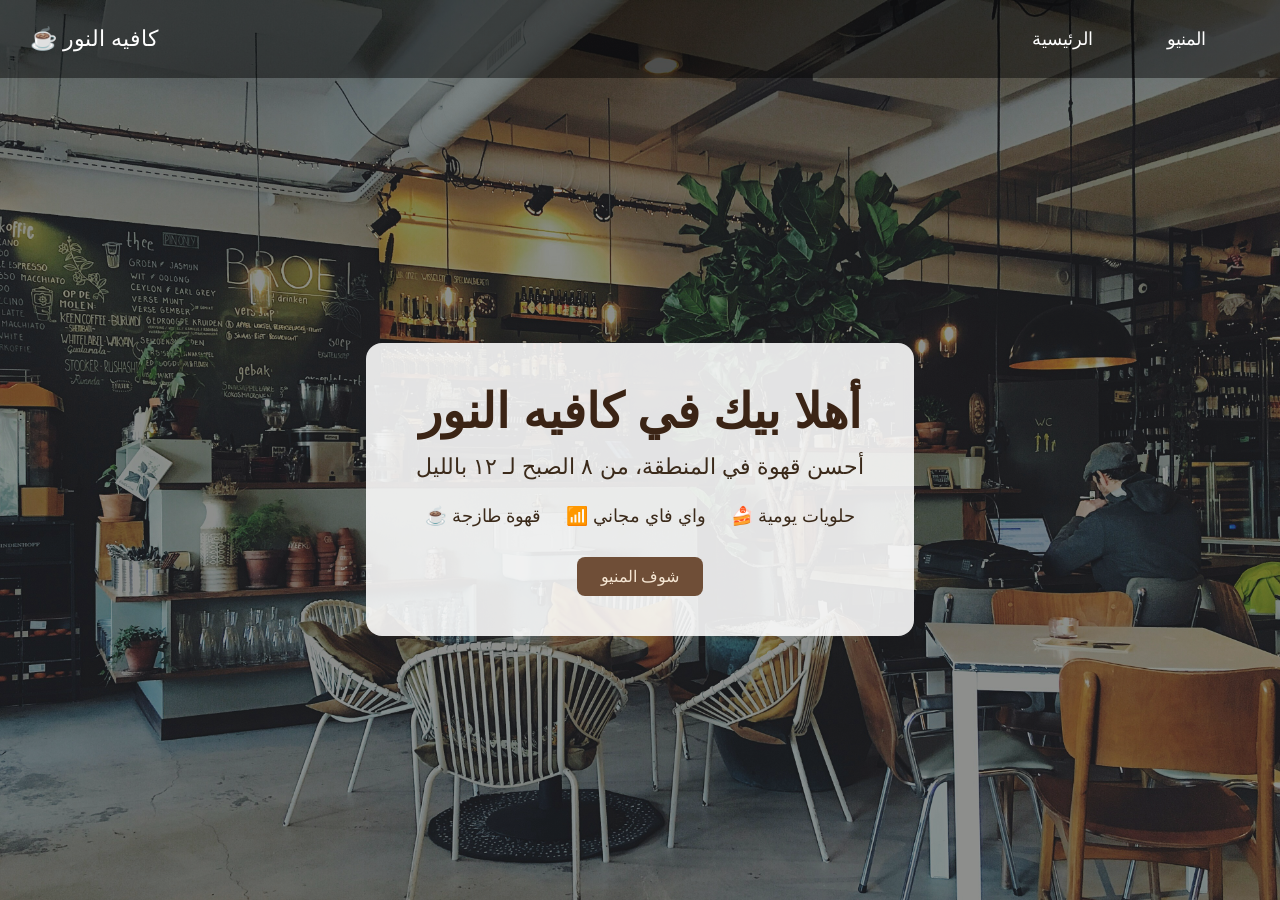
<file: index.html>
<!DOCTYPE html>
<html>
<head>
    <title>كافيه النور</title>
    <link rel="stylesheet" href="style.css">
    <meta name="viewport" content="width=device-width, initial-scale=1.0">
</head>
<body>
  <div class="hero">
    <nav class="nav">
      <span>☕ كافيه النور</span>
      <div>
        <a href="index.html">الرئيسية</a>
        <a href="menu.html">المنيو</a>
      </div>
    </nav>
    <div class="box">
      <h1>أهلا بيك في كافيه النور</h1>
      <p>أحسن قهوة في المنطقة، من ٨ الصبح لـ ١٢ بالليل</p>
      <div class="features">
        <span>☕ قهوة طازجة</span>
        <span>📶 واي فاي مجاني</span>
        <span>🍰 حلويات يومية</span>
      </div>
      <a href="menu.html">شوف المنيو</a>
    </div>
  </div>
</body>
</html>
</file>
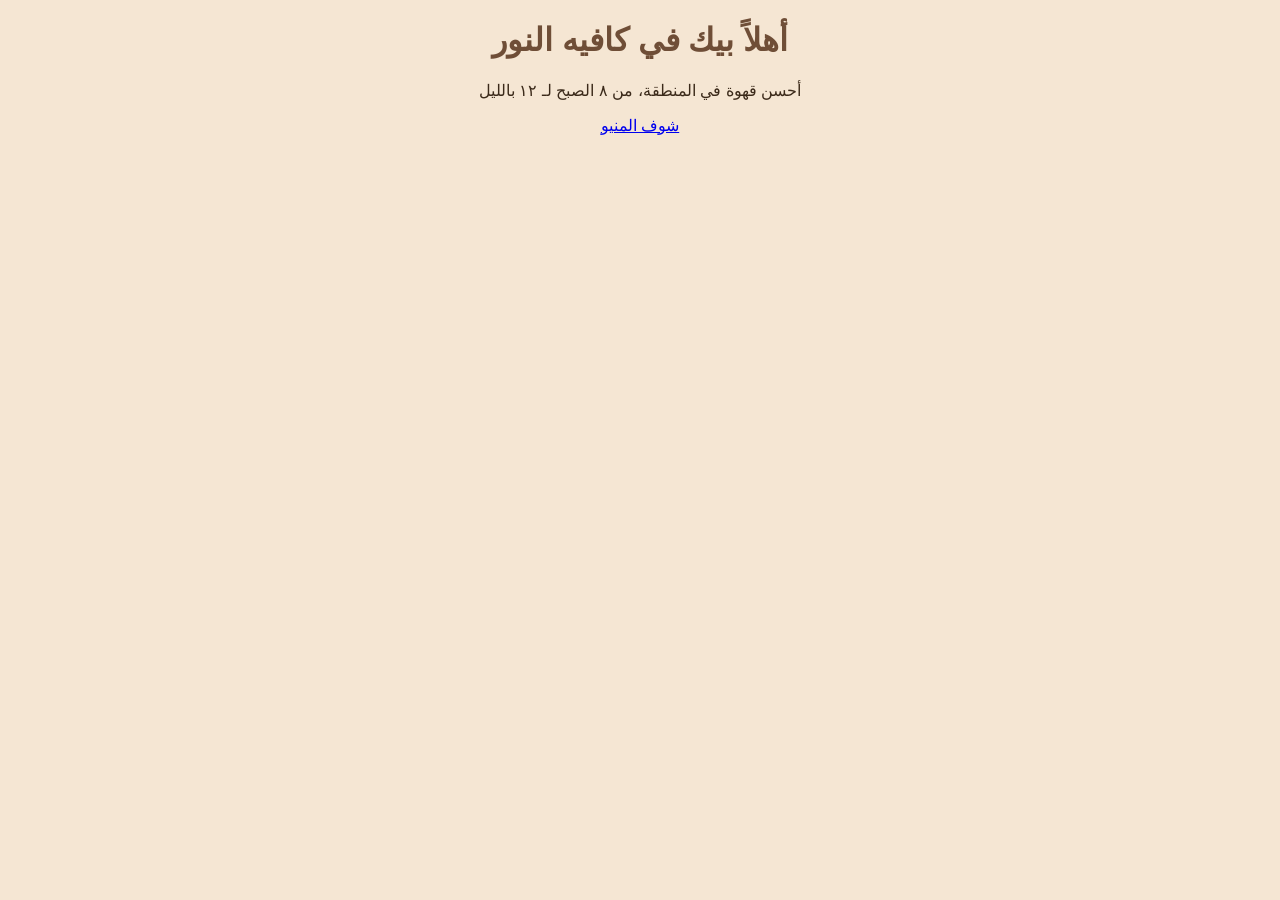
<file: كافيه/index.html>
<!DOCTYPE html>
<html>
<head>
    <title>كافيه النور</title>
    <link rel="stylesheet" href="style.css">
</head>
<body>
    <h1>أهلاً بيك في كافيه النور</h1>
    <p>أحسن قهوة في المنطقة، من ٨ الصبح لـ ١٢ بالليل</p>
    <a href="menu.html">شوف المنيو</a>
</body>
</html>
</file>
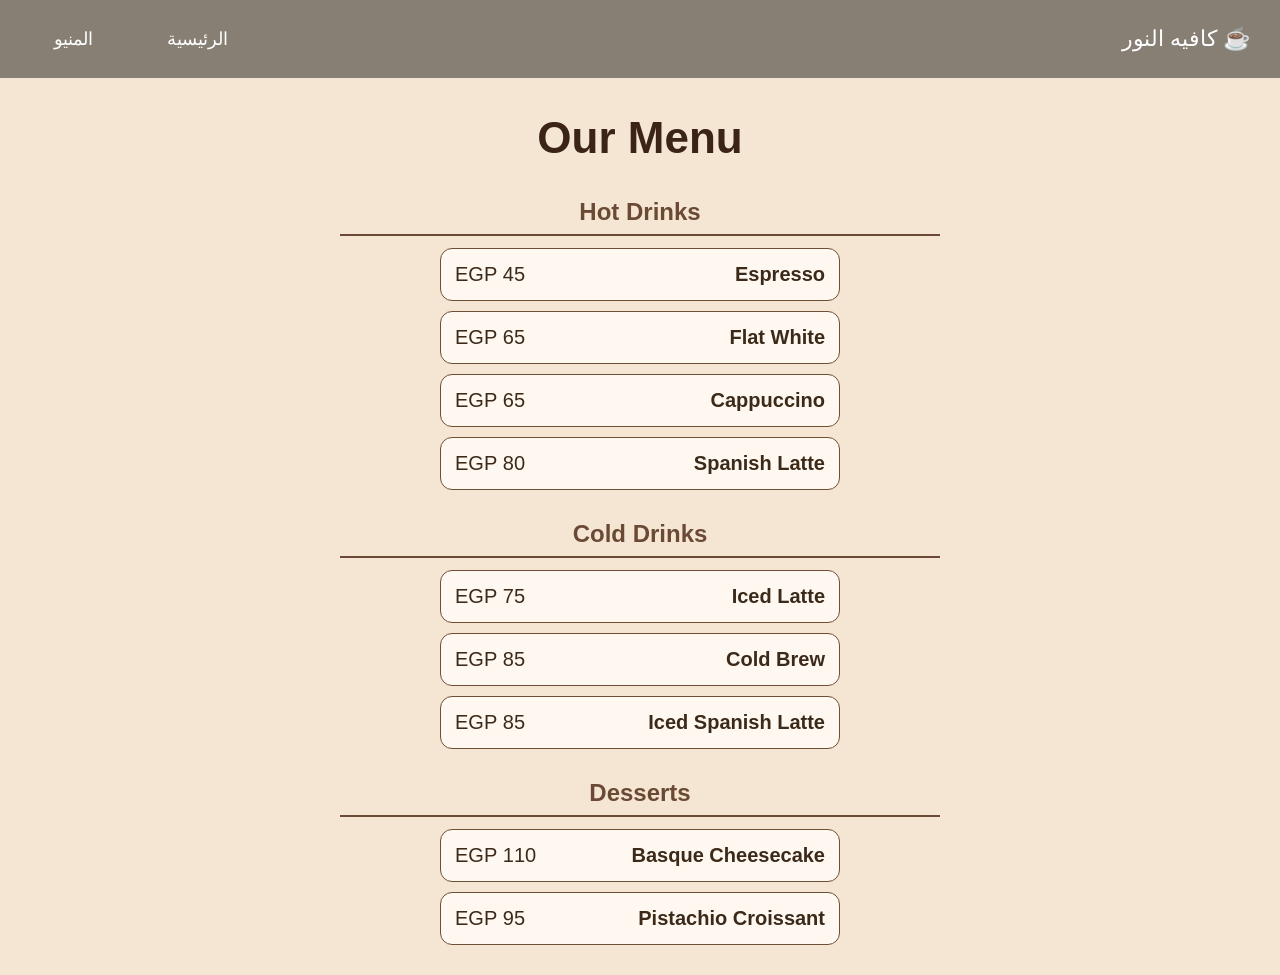
<file: menu.html>
<!DOCTYPE html>
<html lang="ar" dir="rtl">
<head>
    <meta charset="UTF-8">
    <title>منيو كافيه النور</title>
    <link rel="stylesheet" href="style.css">
    <meta name="viewport" content="width=device-width, initial-scale=1.0">
</head>
<body class="menu-page">
  <nav class="nav">
    <span>☕ كافيه النور</span>
    <div>
      <a href="index.html">الرئيسية</a>
      <a href="menu.html">المنيو</a>
    </div>
  </nav>

  <h1 class="menu-title">Our Menu</h1>

  <section class="category">
    <h2>Hot Drinks</h2>
    <ul>
      <li><b>Espresso</b> <span>45 EGP</span></li>
      <li><b>Flat White</b> <span>65 EGP</span></li>
      <li><b>Cappuccino</b> <span>65 EGP</span></li>
      <li><b>Spanish Latte</b> <span>80 EGP</span></li>
    </ul>
  </section>

  <section class="category">
    <h2>Cold Drinks</h2>
    <ul>
      <li><b>Iced Latte</b> <span>75 EGP</span></li>
      <li><b>Cold Brew</b> <span>85 EGP</span></li>
      <li><b>Iced Spanish Latte</b> <span>85 EGP</span></li>
    </ul>
  </section>

  <section class="category">
    <h2>Desserts</h2>
    <ul>
      <li><b>Basque Cheesecake</b> <span>110 EGP</span></li>
      <li><b>Pistachio Croissant</b> <span>95 EGP</span></li>
    </ul>
  </section>
</body>
</html>
</file>
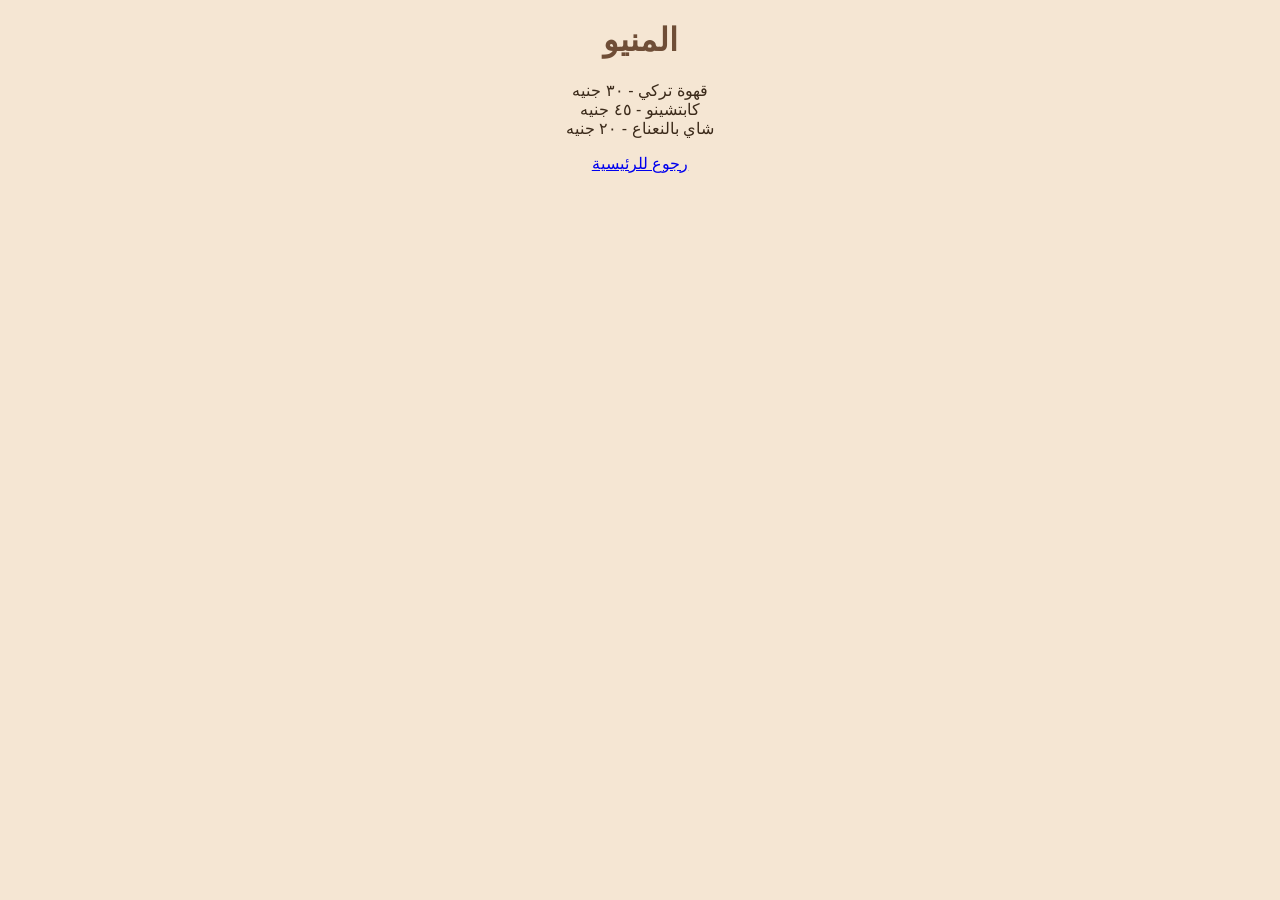
<file: كافيه/menu.html>
<!DOCTYPE html>
<html lang="ar" dir="rtl">
<head>
    <meta charset="UTF-8">
    <title>منيو كافيه النور</title>
    <link rel="stylesheet" href="style.css">
</head>
<body>
    <h1>المنيو</h1>
    <ul>
        <li>قهوة تركي - ٣٠ جنيه</li>
        <li>كابتشينو - ٤٥ جنيه</li>
        <li>شاي بالنعناع - ٢٠ جنيه</li>
    </ul>
    <a href="index.html">رجوع للرئيسية</a>
</body>
</html>
</file>
<file: style.css>
* {
  margin: 0;
  box-sizing: border-box;
}  
  body {
        background: linear-gradient(to bottom, #f5e6d3, #d9b99b);
        min-height: 100vh;
        color: #3b2a1a;
        font-family: Arial, sans-serif;
        text-align: center;
    }
    h1 {
        color: #6f4e37;
        font-size: 42px;
        margin-top: 60px;
    }
    a {
  display: inline-block;
  background-color: #6f4e37;
  color: #f5e6d3;
  padding: 10px 24px;
  border-radius: 8px;
  text-decoration: none;
}
    ul {
        list-style: none;
        padding: 0;
    }
    li {
  background-color: #fff8f0;
  border: 1px solid #6f4e37;
  border-radius: 12px;
  padding: 14px;
  margin: 10px auto;
  max-width: 400px;
  font-size: 20px;
}
@media (max-width: 600px) {
  body {
    font-size: 16px;
  }
  img {
    max-width: 100%;
    height: auto;
  }
}
.hero {
  min-height: 100vh;
  background: linear-gradient(rgba(0,0,0,0.35), rgba(0,0,0,0.35)), url("images/hero.jpg") center/cover no-repeat;
  display: flex;
  flex-direction: column;
}
.nav {
  display: flex;
  justify-content: space-between;
  align-items: center;
  padding: 18px 30px;
  background: rgba(0,0,0,0.45);
  color: white;
  font-size: 22px;
}
.nav a {
  color: white;
  background: none;
  margin-right: 20px;
  text-decoration: none;
  font-size: 18px;
}
.box {
  margin: auto;
  background: rgba(255,255,255,0.88);
  padding: 30px 40px;
  border-radius: 16px;
  text-align: center;
  max-width: 500px;
}
.box {
  max-width: 750px;
  padding: 60px 50px;
}
.box h1 {
  font-size: 48px;
  color: #3b2415;
}
.box p {
  font-size: 22px;
  margin-bottom: 25px;
}
.features {
  display: flex;
  justify-content: center;
  gap: 25px;
  margin-bottom: 30px;
  font-size: 18px;
}
.box h1 {
  margin: 0 0 15px 0;
  padding: 0;
}
.box {
  padding: 40px 50px;
}
.menu-page {
  background: #f5e6d3;
  min-height: 100vh;
}
.menu-title {
  text-align: center;
  font-size: 44px;
  margin: 35px 0;
  color: #3b2415;
}
.category {
  max-width: 600px;
  margin: 0 auto 30px;
}
.category h2 {
  color: #6b4a35;
  border-bottom: 2px solid #6b4a35;
  padding-bottom: 8px;
  margin-bottom: 12px;
}
.category li {
  display: flex;
  justify-content: space-between;
  font-size: 20px;
}
@media (max-width: 600px) {
  .nav {
    padding: 12px 15px;
    font-size: 16px;
  }
  .nav a {
    font-size: 14px;
    margin-right: 10px;
  }
  .box {
    width: 90%;
    padding: 25px 15px;
  }
  .box h1 {
    font-size: 26px;
    line-height: 1.4;
  }
  .box p {
    font-size: 16px;
  }
  .features {
    flex-wrap: wrap;
    gap: 10px;
    font-size: 14px;
  }
}
</file>
<file: كافيه/style.css>
body {
        background-color: #f5e6d3;
        color: #3b2a1a;
        font-family: Arial, sans-serif;
        text-align: center;
    }
    h1 {
        color: #6f4e37;
    }
    ul {
        list-style: none;
        padding: 0;
    }
</file>
